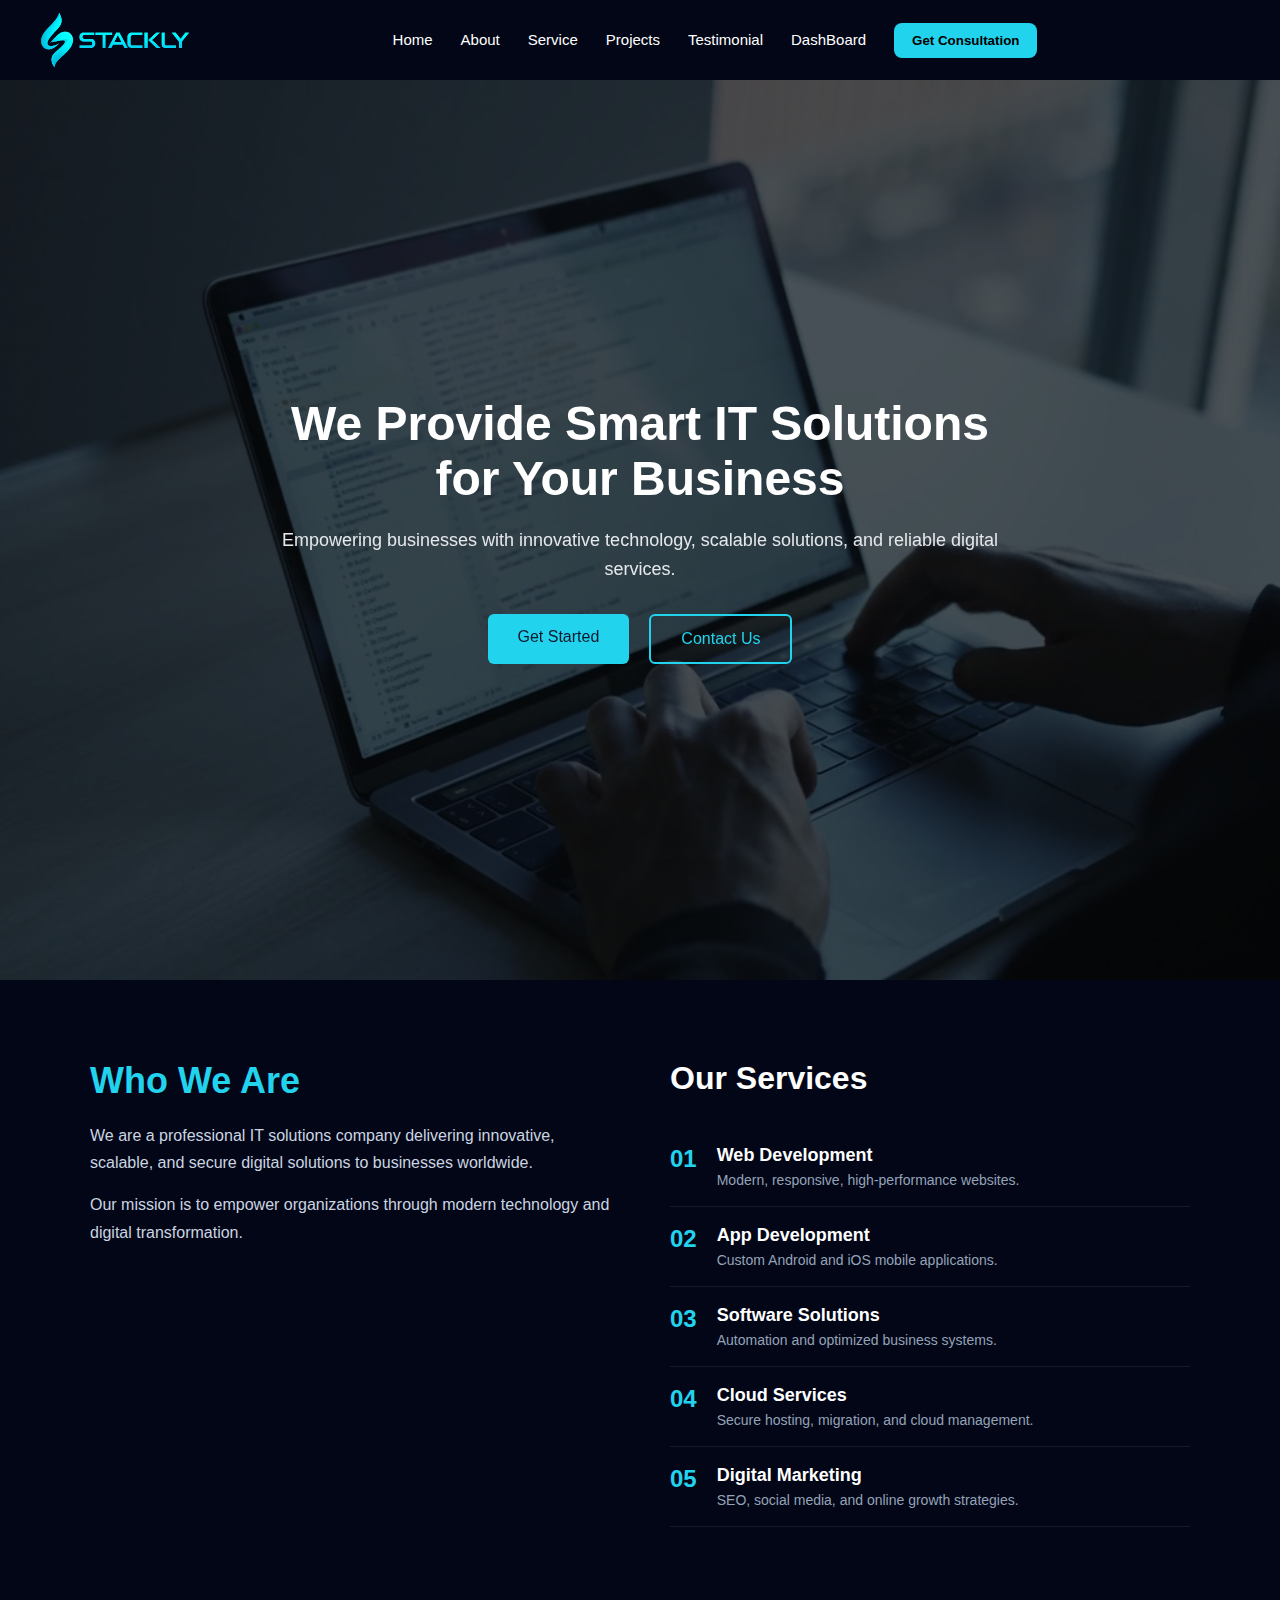
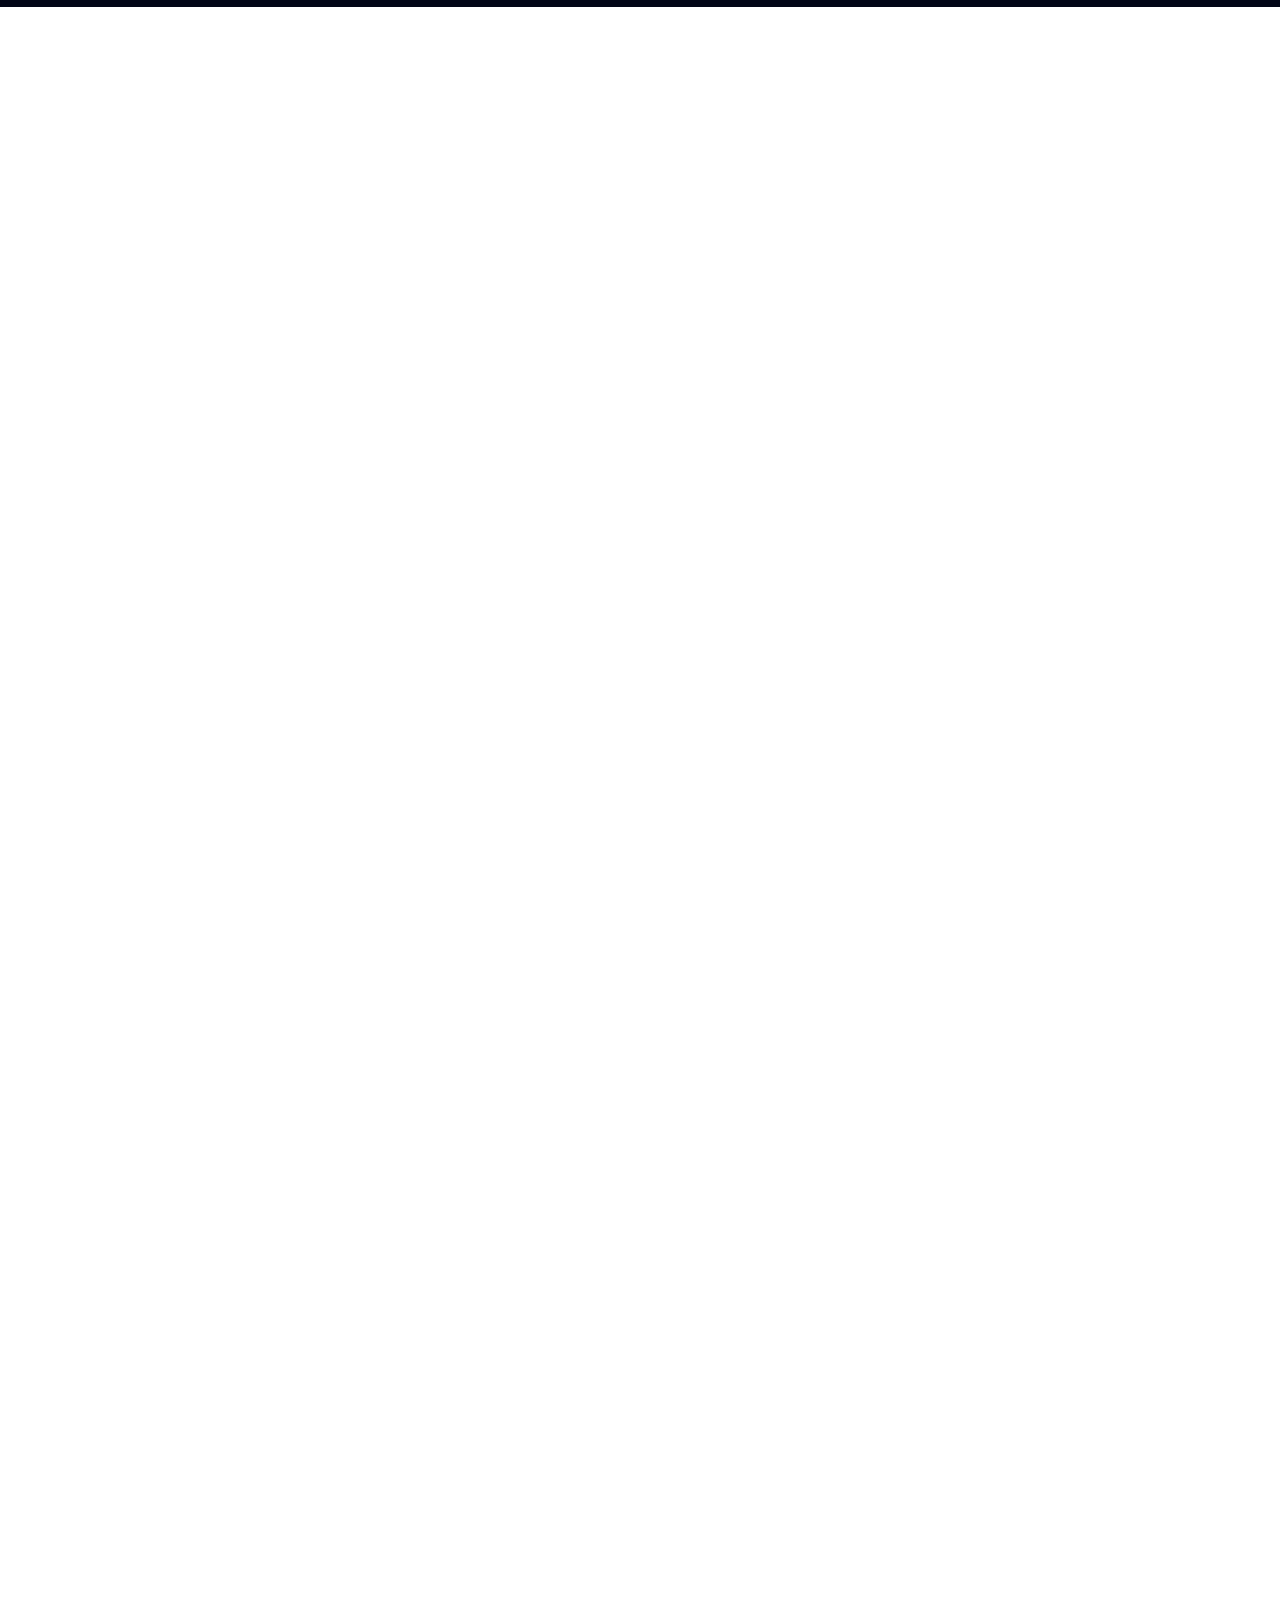
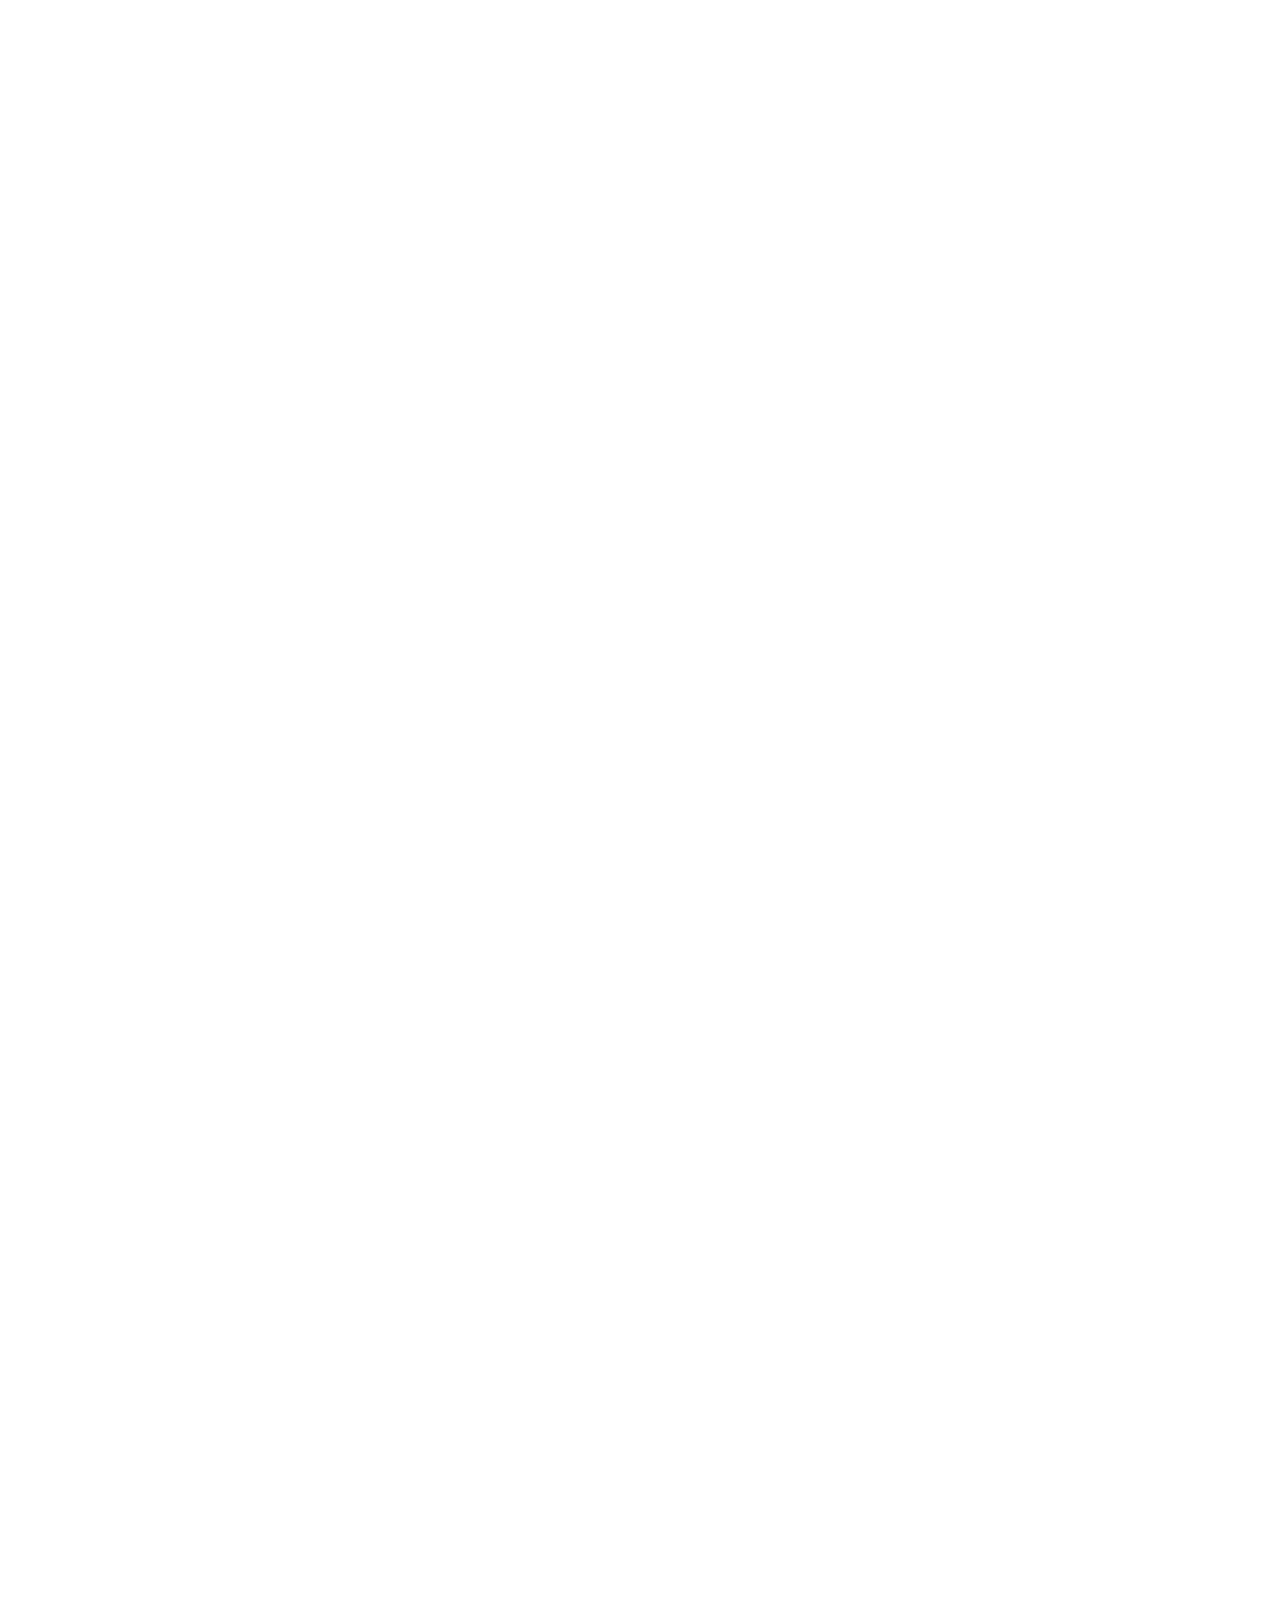
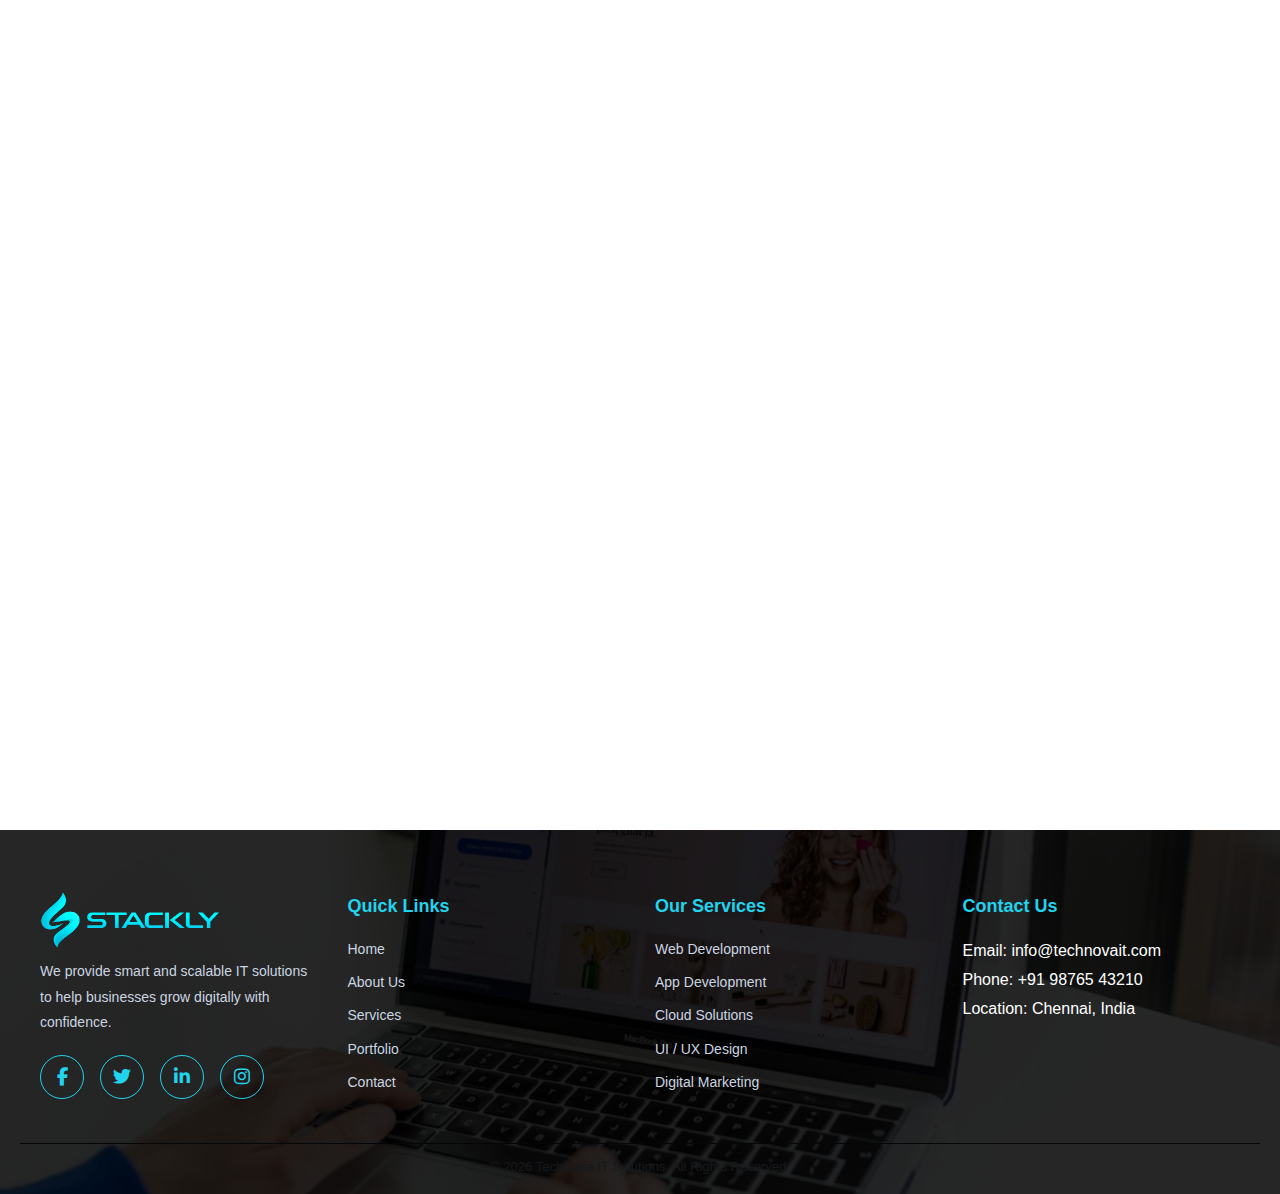
<file: index.html>
<!DOCTYPE html>
<html lang="en">

<head>
  <meta charset="UTF-8">
  <meta name="viewport" content="width=device-width, initial-scale=1.0">
  <title>IT Solutions</title>
  <link rel="stylesheet" href="./style.css">
  <link rel="stylesheet" href="https://cdnjs.cloudflare.com/ajax/libs/font-awesome/6.5.1/css/all.min.css">
  <!-- <link rel="stylesheet" href="https://cdnjs.cloudflare.com/ajax/libs/font-awesome/6.5.1/css/all.min.css"> -->


</head>

<body>

  <header class="navbar">
    <a class="nav-left" href="#">
      <img src="./stackly.webp" alt="Logo" class="logo">
    </a>

    <ul class="nav-links" id="navLinks">
      <li><a href="#">Home</a></li>
      <li><a href="./404.html">About</a></li>
      <li><a href="./404.html">Service</a></li>
      <li><a href="./404.html">Projects</a></li>
      <li><a href="./404.html">Testimonial</a></li>
      <li><a href="./404.html">DashBoard</a></li>
      <li class="mobile-btn">
        <button onclick="window.location.href='./404.html'" class="cta">Get Consultation</button>
      </li>
    </ul>

    <div class="nav-right">
      <!-- <button class="cta">Get Consultation</button> -->
      <div class="hamburger" id="hamburger">☰</div>
    </div>
  </header>









  <section class="hero zoom" style="overflow-x: hidden;">
    <video autoplay muted loop class="hero-video">
      <source src="./hero.mp4" type="video/mp4">
      Your browser does not support the video tag.
    </video>

    <div class="hero-overlay"></div>

    <div class="hero-content">
      <h1>We Provide Smart IT Solutions for Your Business</h1>
      <p>
        Empowering businesses with innovative technology, scalable solutions,
        and reliable digital services.
      </p>

      <div class="hero-buttons">
        <a href="./404.html" class="btn primary-btn">Get Started</a>
        <a href="./404.html" class="btn secondary-btn">Contact Us</a>
      </div>
    </div>
  </section>









  <section class="about-services-alt">
    <div class="container">

      <!-- LEFT : ABOUT -->
      <div class="about-left">
        <h2>Who We Are</h2>
        <p>
          We are a professional IT solutions company delivering innovative,
          scalable, and secure digital solutions to businesses worldwide.
        </p>
        <p>
          Our mission is to empower organizations through modern technology
          and digital transformation.
        </p>
      </div>

      <!-- RIGHT : SERVICES LIST -->
      <div class="services-right">
        <h2>Our Services</h2>

        <ul class="service-list">
          <li>
            <span>01</span>
            <div>
              <h4>Web Development</h4>
              <p>Modern, responsive, high-performance websites.</p>
            </div>
          </li>

          <li>
            <span>02</span>
            <div>
              <h4>App Development</h4>
              <p>Custom Android and iOS mobile applications.</p>
            </div>
          </li>

          <li>
            <span>03</span>
            <div>
              <h4>Software Solutions</h4>
              <p>Automation and optimized business systems.</p>
            </div>
          </li>

          <li>
            <span>04</span>
            <div>
              <h4>Cloud Services</h4>
              <p>Secure hosting, migration, and cloud management.</p>
            </div>
          </li>

          <li>
            <span>05</span>
            <div>
              <h4>Digital Marketing</h4>
              <p>SEO, social media, and online growth strategies.</p>
            </div>
          </li>
        </ul>
      </div>

    </div>
  </section>









  <section class="why-choose fade" style="overflow-x: hidden;">
    <div class="why-container">

      <!-- LEFT CONTENT -->
      <div class="why-content">
        <span class="section-tag">Why Us</span>
        <h2>Why Businesses Trust Us</h2>
        <p class="lead">
          We deliver secure, scalable, and future-ready IT solutions
          that help businesses grow with confidence.
        </p>

        <ul class="why-list">
          <li>Experienced engineers & architects</li>
          <li>Transparent project execution</li>
          <li>Security-first development approach</li>
          <li>Continuous support & optimization</li>
          <li>Flexible and cost-effective engagement models</li>
        </ul>
      </div>

      <!-- RIGHT VISUAL TIMELINE -->
      <div class="why-visual">

        <div class="why-step">
          <span>01</span>
          <p>Experience</p>
        </div>

        <div class="why-step">
          <span>02</span>
          <p>Delivery</p>
        </div>

        <div class="why-step">
          <span>03</span>
          <p>Security</p>
        </div>

        <div class="why-step">
          <span>04</span>
          <p>Support</p>
        </div>

        <div class="why-step">
          <span>05</span>
          <p>Value</p>
        </div>

      </div>

    </div>
  </section>






  <section class="solutions slide" style="overflow-x: hidden;">
    <!-- <section class="solutions rotate" style="overflow-x: hidden;"> -->
    <div class="solutions-container">

      <div class="solutions-header">
        <span class="section-tag">Our Expertise</span>
        <h2>Solutions That Drive Digital Success</h2>
        <p>
          We deliver reliable IT solutions designed to improve performance,
          security, and long-term business growth.
        </p>
      </div>

      <div class="solutions-grid">

        <div class="solution-item">
          <span class="solution-number">01</span>
          <h3>Custom IT Solutions</h3>
          <p>
            Tailor-made software and systems aligned with your business goals.
          </p>
        </div>

        <div class="solution-item">
          <span class="solution-number">02</span>
          <h3>Enterprise Systems</h3>
          <p>
            Scalable enterprise platforms with seamless integration capabilities.
          </p>
        </div>

        <div class="solution-item">
          <span class="solution-number">03</span>
          <h3>Startup Enablement</h3>
          <p>
            Helping startups turn innovative ideas into market-ready products.
          </p>
        </div>

        <div class="solution-item">
          <span class="solution-number">04</span>
          <h3>Automation & Optimization</h3>
          <p>
            Intelligent automation to improve efficiency and reduce operational costs.
          </p>
        </div>

      </div>

    </div>
  </section>





  <section class="tech-slider-section zoom" style="overflow-x: hidden;">
    <h2 class="tech-title">Technologies We Use</h2>

    <div class="tech-slider">
      <div class="tech-track">

        <!-- Frontend -->
        <div class="tech-item"><i class="fa-brands fa-html5 html"></i></div>
        <div class="tech-item"><i class="fa-brands fa-css3-alt css"></i></div>
        <div class="tech-item"><i class="fa-brands fa-js js"></i></div>
        <div class="tech-item"><i class="fa-brands fa-react react"></i></div>
        <div class="tech-item"><i class="fa-brands fa-angular angular"></i></div>

        <!-- Backend -->
        <div class="tech-item"><i class="fa-brands fa-node-js node"></i></div>
        <div class="tech-item"><i class="fa-brands fa-python python"></i></div>

        <!-- Database -->
        <div class="tech-item"><i class="fa-solid fa-database mysql"></i></div>
        <div class="tech-item"><i class="fa-brands fa-envira mongo"></i></div>

        <!-- Cloud -->
        <div class="tech-item"><i class="fa-brands fa-aws aws"></i></div>
        <div class="tech-item"><i class="fa-brands fa-microsoft azure"></i></div>

        <!-- Duplicate for smooth loop -->
        <div class="tech-item"><i class="fa-brands fa-html5 html"></i></div>
        <div class="tech-item"><i class="fa-brands fa-css3-alt css"></i></div>
        <div class="tech-item"><i class="fa-brands fa-js js"></i></div>
        <div class="tech-item"><i class="fa-brands fa-react react"></i></div>
        <div class="tech-item"><i class="fa-brands fa-angular angular"></i></div>

      </div>
    </div>

  </section>






  <section class="portfolio-section  slide">
    <div class="portfolio-container">

      <div class="portfolio-header">
        <span class="section-tag">Our Work</span>
        <h2>Portfolio & Case Studies</h2>
        <p>Real-world solutions built for different industries.</p>
      </div>

      <div class="portfolio-grid">

        <div class="portfolio-item">
          <img src="business.webp" alt="Business Website">
          <div class="portfolio-overlay">
            <h3>Smart Business Website</h3>
            <p>High-performance website designed for scalability.</p>
            <span>IT Services</span>
          </div>
        </div>

        <div class="portfolio-item">
          <img src="e commerce.webp" alt="E-Commerce Platform">
          <div class="portfolio-overlay">
            <h3>E-Commerce Platform</h3>
            <p>Secure online shopping with integrated payments.</p>
            <span>E-Commerce</span>
          </div>
        </div>

        <div class="portfolio-item">
          <img src="./healthcare.webp" alt="Healthcare System">
          <div class="portfolio-overlay">
            <h3>Healthcare Management</h3>
            <p>Digital patient & appointment management system.</p>
            <span>Healthcare</span>
          </div>
        </div>

      </div>
    </div>
  </section>







  <section class="blog-section zoom" style="overflow-x: hidden;">
  <!-- <section class="blog-section rotate" style="overflow-x: hidden;"> -->
    <div class="blog-container">

      <div class="blog-header">
        <span class="section-tag">Insights</span>
        <h2>Blog & Industry Updates</h2>
        <p>Latest technology trends, case studies & expert opinions.</p>
      </div>

      <div class="blog-layout">

        <!-- FEATURED BLOG -->
        <article class="blog-featured">
          <img src="AI.webp" alt="AI Trends">
          <div class="blog-overlay">
            <span class="blog-category">Technology</span>
            <h3>Top AI Trends Shaping 2026</h3>
            <p>How artificial intelligence is transforming modern businesses.</p>
            <a href="./404.html">Read Article →</a>
          </div>
        </article>

        <!-- SIDE BLOGS -->
        <div class="blog-side">

          <article class="blog-mini">
            <img src="cloud.webp" alt="Cloud Computing">
            <div class="blog-mini-text">
              <span>Industry Trends</span>
              <h4>Why Cloud Computing is the Future</h4>
              <a href="./404.html">Read →</a>
            </div>
          </article>

          <article class="blog-mini">
            <img src="dev.webp" alt="Web Development">
            <div class="blog-mini-text">
              <span>Development</span>
              <h4>Modern Web Development Practices</h4>
              <a href="./404.html">Read →</a>
            </div>
          </article>

        </div>
      </div>

    </div>
  </section>







  <section class="process fade">
    <div class="process-container">

      <div class="process-header">
        <h2>How We Work</h2>
        <p>A structured approach to deliver quality solutions</p>
      </div>

      <div class="process-steps">
        <div class="step">
          <span>01</span>
          <h4>Requirement Analysis</h4>
          <p>Understanding business goals and challenges.</p>
        </div>

        <div class="step">
          <span>02</span>
          <h4>Planning & Design</h4>
          <p>Creating scalable architecture and UI plans.</p>
        </div>

        <div class="step">
          <span>03</span>
          <h4>Development</h4>
          <p>Building secure and high-performance systems.</p>
        </div>

        <div class="step">
          <span>04</span>
          <h4>Testing & Launch</h4>
          <p>Ensuring quality before final deployment.</p>
        </div>
      </div>

    </div>
  </section>


  <section class="stats-pro zoom" style="overflow-x: hidden;">
    <div class="stats-pro-container">

      <!-- LEFT -->
      <div class="stats-text">
        <span class="section-tag">Our Impact</span>
        <h2>Measurable Results That Matter</h2>
        <p>
          We focus on delivering tangible outcomes that help businesses
          scale faster and operate smarter.
        </p>
      </div>

      <!-- RIGHT -->
      <div class="stats-rings">

        <div class="ring-box" style="--percent:90;">
          <svg>
            <circle cx="60" cy="60" r="52"></circle>
            <circle cx="60" cy="60" r="52"></circle>
          </svg>
          <h3>90%</h3>
          <span>Success Rate</span>
        </div>

        <div class="ring-box" style="--percent:75;">
          <svg>
            <circle cx="60" cy="60" r="52"></circle>
            <circle cx="60" cy="60" r="52"></circle>
          </svg>
          <h3>250+</h3>
          <span>Projects</span>
        </div>

        <div class="ring-box" style="--percent:85;">
          <svg>
            <circle cx="60" cy="60" r="52"></circle>
            <circle cx="60" cy="60" r="52"></circle>
          </svg>
          <h3>120+</h3>
          <span>Clients</span>
        </div>

      </div>

    </div>
  </section>





  <section class="cta-section slide">
    <div class="cta-container">
      <h2>Ready to Boost Your Business?</h2>
      <p>Join thousands of businesses that grow faster with our solutions. Start today and see the difference!</p>
      <div class="cta-buttons">
        <a href="./404.html" class="btn-primary">Get Started</a>
        <a href="./404.html" class="btn-secondary">Learn More</a>
      </div>
    </div>
    <!-- Background circles -->
    <div class="circle circle1"></div>
    <div class="circle circle2"></div>
  </section>





  <!-- <section class="box fade">Fade Section</section>
<section class="box rotate">Rotate Section</section> -->





  <footer class="footer">
    <div class="footer-container">

      <div class="footer-box">
        <a href="#">
          <img src="./stackly.webp" alt="stackly" width="180" height="60">
        </a>

        <p class="footer-text">
          We provide smart and scalable IT solutions to help businesses grow
          digitally with confidence.
        </p>

        <div class="social-icons">
          <a href="./404.html" class="social-icon"><i class="fab fa-facebook-f"></i></a>
          <a href="./404.html" class="social-icon"><i class="fab fa-twitter"></i></a>
          <a href="./404.html" class="social-icon"><i class="fab fa-linkedin-in"></i></a>
          <a href="./404.html" class="social-icon"><i class="fab fa-instagram"></i></a>
        </div>
      </div>


      <div class="footer-box">
        <h3 class="footer-title">Quick Links</h3>
        <ul class="footer-list">
          <li><a href="#">Home</a></li>
          <li><a href="./404.html">About Us</a></li>
          <li><a href="./404.html">Services</a></li>
          <li><a href="./404.html">Portfolio</a></li>
          <li><a href="./404.html">Contact</a></li>
        </ul>
      </div>

      <div class="footer-box">
        <h3 class="footer-title">Our Services</h3>
        <ul class="footer-list">
          <li><a href="./404.html">Web Development</a></li>
          <li><a href="./404.html">App Development</a></li>
          <li><a href="./404.html">Cloud Solutions</a></li>
          <li><a href="./404.html">UI / UX Design</a></li>
          <li><a href="./404.html">Digital Marketing</a></li>
        </ul>
      </div>

      <div class="footer-box">
        <h3 class="footer-title">Contact Us</h3>
        <p>Email: info@technovait.com</p>
        <p>Phone: +91 98765 43210</p>
        <p>Location: Chennai, India</p>
      </div>

    </div>

    <div class="footer-bottom">
      <p>© 2026 TechNova IT Solutions. All Rights Reserved.</p>
    </div>
  </footer>






  <script src="./script.js"></script>
</body>

</html>
</file>
<file: style.css>
/* ===== GLOBAL ===== */
* {
  margin: 0;
  padding: 0;
  box-sizing: border-box;
  font-family: Arial, sans-serif;
}

body {
  background: #fff;
  overflow-x: hidden; /* prevent horizontal scroll */

}

/* Lock entire page when menu is open */
body.menu-open {
  height: 100vh;
  overflow: hidden;
}

section{
  overflow-x: hidden;
}

/* ===== NAVBAR ===== */
.navbar {
  display: flex;
  align-items: center;
  justify-content: space-between;
  padding: 10px 40px;
  background: linear-gradient(90deg, #020617, #020617, #020617);
  color: #fff;
  position: relative;
  z-index: 1000; /* keep nav above everything */
}

/* LEFT */
.nav-left {
  display: flex;
  align-items: center;
  gap: 10px;
}

.logo {
  width: 150px;
  height: 60px;
}

.brand {
  font-size: 18px;
  font-weight: 600;
}

/* CENTER LINKS */
.nav-links {
  list-style: none;
  display: flex;
  gap: 28px;
  justify-content: center;
  align-items: center;
}

.nav-links li a {
  color: #fff;
  text-decoration: none;
  font-size: 15px;
}

.nav-links li a:hover {
  color: #38bdf8;
}

/* RIGHT */
.nav-right {
  display: flex;
  align-items: center;
  gap: 18px;
}

.cta {
  background: #22d3ee;
  border: none;
  padding: 10px 18px;
  border-radius: 8px;
  font-weight: 600;
  cursor: pointer;
}

/* Hamburger */
.hamburger {
  display: none;
  font-size: 26px;
  cursor: pointer;
  z-index: 1001; /* make sure it's above mobile nav */
  position: relative; /* needed for z-index */
}

/* ===== MOBILE NAV ===== */
@media (max-width: 768px) {

  /* FIX NAVBAR */
  .navbar {
    position: fixed;
    top: 0;
    left: 0;
    width: 100%;
    height: 70px;
    z-index: 1001;
  }

  /* MOBILE MENU */
  .nav-links {
    position: fixed;
    top: 70px; /* below navbar */
    left: 0;
    width: 100%;
    height: calc(100vh - 70px);
    background: #020617;

    display: none;
    flex-direction: column;
    align-items: center;
    justify-content: center;

    gap: 26px;
    z-index: 1000;
  }

  .nav-links.active {
    display: flex;
  }

  /* REMOVE NEGATIVE MARGINS */
  .nav-links li a,
  .nav-links .mobile-btn {
    margin-left: 0;
    font-size: 18px;
  }

  /* HAMBURGER */
  .hamburger {
    display: block;
    position: relative;
    z-index: 1002;
  }

  .nav-right .cta {
    display: none;
  }
}











/* DIFFERENT ANIMATION FOR EACH SECTION */

.fade {
  opacity: 0;
  transition: opacity 0.8s ease;
}
.fade.show {
  opacity: 1;
}



.slide {
  opacity: 0;
  transform: translateY(40px);
  transition: all 0.8s ease;
}
.slide.show {
  opacity: 1;
  transform: translateY(0);
}



.zoom {
  opacity: 0;
  transform: scale(0.8);
  transition: all 0.8s ease;
}
.zoom.show {
  opacity: 1;
  transform: scale(1);
}



.rotate {
  opacity: 0;
  transform: rotate(-15deg);
  transition: all 0.8s ease;
}
.rotate.show {
  opacity: 1;
  transform: rotate(0);
}











.hero {
  position: relative;
  height: 100vh;
  overflow: hidden;
  display: flex;
  align-items: center;
  justify-content: center;
}

.hero-video {
  position: absolute;
  top: 0;
  left: 0;
  width: 100%;
  height: 100%;
  object-fit: cover;
  z-index: -2;
}

.hero-overlay {
  position: absolute;
  top: 0;
  left: 0;
  width: 100%;
  height: 100%;
  background: rgba(0, 0, 0, 0.6);
  z-index: -1;
}

.hero-content {
  text-align: center;
  color: #ffffff;
  max-width: 800px;
  padding: 20px;
}

.hero-content h1 {
  font-size: 48px;
  margin-bottom: 20px;
}

.hero-content p {
  font-size: 18px;
  line-height: 1.6;
  margin-bottom: 30px;
  color: #e5e7eb;
}

.hero-buttons {
  display: flex;
  gap: 20px;
  justify-content: center;
}

.btn {
  text-decoration: none;
  padding: 14px 30px;
  font-size: 16px;
  border-radius: 6px;
  transition: 0.3s ease;
}

.primary-btn {
  background-color: #22d3ee;
  color: #0f172a;
}

.primary-btn:hover {
  background-color: #06b6d4;
}

.secondary-btn {
  border: 2px solid #22d3ee;
  color: #22d3ee;
}

.secondary-btn:hover {
  background-color: #22d3ee;
  color: #0f172a;
}

@media (max-width: 768px) {
  .hero-content h1 {
    font-size: 32px;
  }

  .hero-content p {
    font-size: 16px;
  }

  .hero-buttons {
    flex-direction: column;
  }
}










.about-services-alt {
  background-color: #020617;
  padding: 80px 20px;
  color: #ffffff;
}

.container {
  max-width: 1100px;
  margin: auto;
  display: flex;
  gap: 60px;
}

/* ABOUT */
.about-left {
  flex: 1;
}

.about-left h2 {
  font-size: 36px;
  color: rgb(34, 211, 238);
  margin-bottom: 20px;
}

.about-left p {
  font-size: 16px;
  line-height: 1.7;
  color: #cbd5e1;
  margin-bottom: 15px;
}

/* SERVICES */
.services-right {
  flex: 1;
}

.services-right h2 {
  font-size: 32px;
  margin-bottom: 30px;
}

.service-list {
  list-style: none;
  padding: 0;
}

.service-list li {
  display: flex;
  gap: 20px;
  padding: 18px 0;
  border-bottom: 1px solid rgba(255, 255, 255, 0.08);
  transition: transform 0.3s ease;
}

.service-list li:hover {
  transform: translateX(8px);
}

.service-list span {
  font-size: 24px;
  font-weight: bold;
  color: rgb(34, 211, 238);
}

.service-list h4 {
  font-size: 18px;
  margin-bottom: 6px;
}

.service-list p {
  font-size: 14px;
  color: #94a3b8;
}

/* 768px Media Query */
@media (max-width: 768px) {
  .container {
    flex-direction: column;
    gap: 40px;
  }

  .about-left h2,
  .services-right h2 {
    font-size: 28px;
  }

  .service-list li {
    transform: none;
  }
}









.why-choose {
  padding: 90px 20px;
  background: rgb(2, 6, 23);
  color: #e5e7eb;
}

/* CONTAINER */
.why-container {
  max-width: 1200px;
  margin: auto;
  display: grid;
  grid-template-columns: 1.2fr 1fr;
  gap: 60px;
  align-items: center;
}

/* LEFT CONTENT */
.section-tag {
  font-size: 0.75rem;
  letter-spacing: 2px;
  text-transform: uppercase;
  color: rgb(0, 230, 118);
}

.why-content h2 {
  font-size: 2.6rem;
  margin: 12px 0 15px;
}

.lead {
  color: #b3b7c3;
  line-height: 1.7;
  margin-bottom: 30px;
}

/* LIST */
.why-list {
  list-style: none;
}

.why-list li {
  position: relative;
  padding-left: 28px;
  margin-bottom: 16px;
  animation: fadeLeft 0.8s ease both;
}

.why-list li::before {
  content: "✔";
  position: absolute;
  left: 0;
  color: rgb(0, 230, 118);
  font-weight: bold;
}

/* STAGGER */
.why-list li:nth-child(1) { animation-delay: 0.1s; }
.why-list li:nth-child(2) { animation-delay: 0.2s; }
.why-list li:nth-child(3) { animation-delay: 0.3s; }
.why-list li:nth-child(4) { animation-delay: 0.4s; }
.why-list li:nth-child(5) { animation-delay: 0.5s; }

/* RIGHT VISUAL */
.why-visual {
  position: relative;
  display: flex;
  flex-direction: column;
  gap: 28px;
}

.why-visual::before {
  content: "";
  position: absolute;
  left: 26px;
  top: 0;
  width: 2px;
  height: 100%;
  background: rgba(0, 230, 118, 0.25);
}

/* STEP */
.why-step {
  display: flex;
  align-items: center;
  gap: 20px;
  position: relative;
  animation: fadeUp 0.8s ease both;
}

.why-step span {
  width: 52px;
  height: 52px;
  border-radius: 50%;
  background: rgba(0, 230, 118, 0.15);
  color: rgb(0, 230, 118);
  display: flex;
  align-items: center;
  justify-content: center;
  font-weight: 600;
  position: relative;
  animation: pulse 2s infinite;
}

.why-step p {
  font-size: 1.1rem;
}

/* STAGGER */
.why-step:nth-child(1) { animation-delay: 0.1s; }
.why-step:nth-child(2) { animation-delay: 0.25s; }
.why-step:nth-child(3) { animation-delay: 0.4s; }
.why-step:nth-child(4) { animation-delay: 0.55s; }
.why-step:nth-child(5) { animation-delay: 0.7s; }

/* ANIMATIONS */
@keyframes fadeLeft {
  from { transform: translateX(-30px); }
  to { transform: translateX(0); }
}

@keyframes fadeUp {
  from { transform: translateY(30px); }
  to { transform: translateY(0); }
}

@keyframes pulse {
  0% { box-shadow: 0 0 0 0 rgba(0,230,118,0.6); }
  70% { box-shadow: 0 0 0 14px rgba(0,230,118,0); }
  100% { box-shadow: 0 0 0 0 rgba(0,230,118,0); }
}

/* RESPONSIVE 768px */
@media (max-width: 768px) {
  .why-container {
    grid-template-columns: 1fr;
    gap: 50px;
  }

  .why-visual::before {
    left: 25px;
  }

  .why-content h2 {
    font-size: 2.1rem;
  }
}













.solutions {
  padding: 90px 20px;
  background: rgb(2, 6, 23);
  color: #e5e7eb;
}

/* CONTAINER */
.solutions-container {
  max-width: 1200px;
  margin: auto;
}

/* HEADER */
.solutions-header {
  max-width: 650px;
  margin-bottom: 70px;
}

.section-tag {
  display: inline-block;
  font-size: 0.75rem;
  letter-spacing: 2px;
  text-transform: uppercase;
  color: rgb(0, 230, 118);
  margin-bottom: 12px;
}

.solutions-header h2 {
  font-size: 2.6rem;
  margin-bottom: 15px;
  line-height: 1.2;
}

.solutions-header p {
  color: #b3b7c3;
  line-height: 1.7;
}

/* GRID */
.solutions-grid {
  display: grid;
  grid-template-columns: repeat(4, 1fr);
  gap: 40px;
}

/* ITEM */
.solution-item {
  position: relative;
  padding-left: 35px;
  animation: fadeUp 0.8s ease both;
}

.solution-item:nth-child(1) { animation-delay: 0.1s; }
.solution-item:nth-child(2) { animation-delay: 0.25s; }
.solution-item:nth-child(3) { animation-delay: 0.4s; }
.solution-item:nth-child(4) { animation-delay: 0.55s; }

.solution-number {
  position: absolute;
  left: 0;
  top: 0;
  font-size: 1.2rem;
  font-weight: 600;
  color: rgb(0, 230, 118);
}

.solution-item h3 {
  font-size: 1.2rem;
  margin-bottom: 10px;
}

.solution-item p {
  font-size: 0.95rem;
  color: #c5c8d3;
  line-height: 1.6;
}

/* HOVER EFFECT */
.solution-item::after {
  content: "";
  position: absolute;
  left: 0;
  bottom: -8px;
  width: 0;
  height: 2px;
  background: rgb(0, 230, 118);
  transition: width 0.3s ease;
}

.solution-item:hover::after {
  width: 40px;
}

/* ANIMATION */
@keyframes fadeUp {
  from {
    transform: translateY(30px);
  }
  to {
    transform: translateY(0);
  }
}

/* RESPONSIVE 768px */
@media (max-width: 768px) {
  .solutions-grid {
    grid-template-columns: repeat(2, 1fr);
    gap: 30px;
  }

  .solutions-header h2 {
    font-size: 2.1rem;
  }
}

/* MOBILE */
@media (max-width: 480px) {
  .solutions-grid {
    grid-template-columns: 1fr;
  }
}










/* ===== Section ===== */
.tech-slider-section {
  padding: 60px 0;
  background: #fff;
  overflow: hidden;
}

/* ===== Title ===== */
.tech-title {
  text-align: center;
  margin-bottom: 40px;
  font-size: 32px;
  font-weight: 700;
}

/* ===== Slider Wrapper ===== */
.tech-slider {
  width: 100%;
  overflow: hidden;
}

/* ===== Moving Track ===== */
.tech-track {
  display: flex;
  gap: 40px;
  width: max-content;
  animation: techSlide 20s linear infinite;
}

/* ===== Each Icon ===== */
.tech-item {
  min-width: 120px;
  display: flex;
  align-items: center;
  justify-content: center;
}

/* ===== Icon Size ===== */
.tech-item i {
  font-size: 60px;
  transition: transform 0.3s ease;
}

/* ===== Hover Effect ===== */
.tech-item i:hover {
  transform: scale(1.2);
}

/* ===== Continuous Animation ===== */
@keyframes techSlide {
  0% {
    transform: translateX(0);
  }
  100% {
    transform: translateX(-50%);
  }
}


/* 768px Media Query */
@media (max-width: 768px) {
  .tech-title {
    font-size: 28px;
  }

  .tech-track {
    gap: 35px;
    animation-duration: 22s;
  }

  .tech-item {
    min-width: 90px;
  }

  .tech-item img {
    width: 60px;
  }
}














.portfolio-section {
  padding: 90px 20px;
  background: #f7f9fb;
}

/* CONTAINER */
.portfolio-container {
  max-width: 1200px;
  margin: auto;
}

/* HEADER */
.portfolio-header {
  text-align: center;
  margin-bottom: 60px;
}

.section-tag {
  font-size: 0.75rem;
  letter-spacing: 2px;
  text-transform: uppercase;
  color: rgb(0, 230, 118);
}

.portfolio-header h2 {
  font-size: 2.6rem;
  margin: 10px 0;
  color: #0a0f0d;
}

.portfolio-header p {
  color: #555;
}

/* GRID */
.portfolio-grid {
  display: grid;
  grid-template-columns: repeat(3, 1fr);
  gap: 35px;
}

/* ITEM */
.portfolio-item {
  position: relative;
  overflow: hidden;
  border-radius: 20px;
  cursor: pointer;
  animation: fadeUp 0.9s ease both;
}

.portfolio-item:nth-child(1) { animation-delay: 0.1s; }
.portfolio-item:nth-child(2) { animation-delay: 0.3s; }
.portfolio-item:nth-child(3) { animation-delay: 0.5s; }

/* IMAGE */
.portfolio-item img {
  width: 100%;
  height: 100%;
  object-fit: cover;
  transition: transform 0.6s ease;
}

.portfolio-item:hover img {
  transform: scale(1.12);
}

/* OVERLAY */
.portfolio-overlay {
  position: absolute;
  inset: 0;
  background: linear-gradient(
    to top,
    rgba(2, 6, 23, 0.95),
    rgba(2, 6, 23, 0.3)
  );
  display: flex;
  flex-direction: column;
  justify-content: flex-end;
  padding: 25px;
  color: #fff;
  transform: translateY(100%);
  transition: transform 0.5s ease;
}

.portfolio-item:hover .portfolio-overlay {
  transform: translateY(0);
}

/* CONTENT */
.portfolio-overlay h3 {
  font-size: 1.3rem;
  margin-bottom: 8px;
}

.portfolio-overlay p {
  font-size: 0.95rem;
  margin-bottom: 10px;
  color: #d1d5db;
}

.portfolio-overlay span {
  font-size: 0.8rem;
  color: rgb(0, 230, 118);
  font-weight: 500;
}

/* ANIMATION */
@keyframes fadeUp {
  from {
    transform: translateY(30px);
  }
  to {
    transform: translateY(0);
  }
}

/* RESPONSIVE 768px */
@media (max-width: 768px) {
  .portfolio-grid {
    grid-template-columns: repeat(2, 1fr);
  }

  .portfolio-header h2 {
    font-size: 2.1rem;
  }
}

/* MOBILE */
@media (max-width: 480px) {
  .portfolio-grid {
    grid-template-columns: 1fr;
  }
}











.blog-section {
  padding: 90px 20px;
  background: #f7f9fb;
}

/* CONTAINER */
.blog-container {
  max-width: 1200px;
  margin: auto;
}

/* HEADER */
.blog-header {
  text-align: center;
  margin-bottom: 60px;
}

.section-tag {
  font-size: 0.75rem;
  letter-spacing: 2px;
  text-transform: uppercase;
  color: rgb(0, 230, 118);
}

.blog-header h2 {
  font-size: 2.6rem;
  margin: 10px 0;
  color: rgb(2, 6, 23);
}

.blog-header p {
  color: #555;
}

/* LAYOUT */
.blog-layout {
  display: grid;
  grid-template-columns: 1.4fr 1fr;
  gap: 40px;
}

/* FEATURED BLOG */
.blog-featured {
  position: relative;
  overflow: hidden;
  border-radius: 20px;
  animation: slideLeft 0.9s ease both;
}

.blog-featured img {
  width: 100%;
  height: 100%;
  object-fit: cover;
  transition: transform 0.7s ease;
}

.blog-featured:hover img {
  transform: scale(1.1);
}

/* OVERLAY */
.blog-overlay {
  position: absolute;
  inset: 0;
  background: linear-gradient(
    to top,
    rgba(2, 6, 23, 0.95),
    rgba(2, 6, 23, 0.3)
  );
  display: flex;
  flex-direction: column;
  justify-content: flex-end;
  padding: 30px;
  color: #fff;
  transform: translateY(100%);
  transition: transform 0.5s ease;
}

.blog-featured:hover .blog-overlay {
  transform: translateY(0);
}

/* SIDE BLOGS */
.blog-side {
  display: flex;
  flex-direction: column;
  gap: 30px;
}

.blog-mini {
  display: flex;
  gap: 20px;
  background: #fff;
  border-radius: 15px;
  overflow: hidden;
  animation: fadeUp 0.9s ease both;
}

.blog-mini:nth-child(1) { animation-delay: 0.2s; }
.blog-mini:nth-child(2) { animation-delay: 0.4s; }

.blog-mini img {
  width: 40%;
  object-fit: cover;
}

.blog-mini-text {
  padding: 18px;
}

.blog-mini-text span {
  font-size: 0.75rem;
  color: rgb(0, 230, 118);
}

.blog-mini-text h4 {
  margin: 8px 0;
  font-size: 1rem;
  color: rgb(2, 6, 23);
}

.blog-mini-text a,
.blog-overlay a {
  text-decoration: none;
  font-weight: 500;
  color: rgb(0, 230, 118);
}

/* ANIMATIONS */
@keyframes slideLeft {
  from { transform: translateX(-40px); }
  to { transform: translateX(0); }
}

@keyframes fadeUp {
  from { transform: translateY(30px); }
  to { transform: translateY(0); }
}

/* RESPONSIVE 768px */
@media (max-width: 768px) {
  .blog-layout {
    grid-template-columns: 1fr;
  }

  .blog-header h2 {
    font-size: 2.1rem;
  }

  .blog-mini {
    flex-direction: column;
  }

  .blog-mini img {
    width: 100%;
    height: 180px;
  }
}









.process {
  padding: 90px 20px;
  background: #f7f9fb;
}

.process-container {
  max-width: 1200px;
  margin: auto;
}

.process-header {
  text-align: center;
  margin-bottom: 60px;
}

.process-header h2 {
  font-size: 2.6rem;
  color: rgb(2, 6, 23);
}

.process-header p {
  color: #555;
}

.process-steps {
  display: grid;
  grid-template-columns: repeat(4, 1fr);
  gap: 30px;
}

.step {
  padding: 30px;
  border-left: 4px solid rgb(0, 230, 118);
  background: #fff;
  animation: fadeUp 0.8s ease both;
}

.step span {
  color: rgb(0, 230, 118);
  font-weight: 600;
}

.step h4 {
  margin: 10px 0;
}

/* Responsive */
@media (max-width: 768px) {
  .process-steps {
    grid-template-columns: 1fr;
  }
}









.stats-pro {
  padding: 100px 20px;
  background: linear-gradient(
    135deg,
    rgb(2, 6, 23),
    #0f172a
  );
  color: #e5e7eb;
}

.stats-pro-container {
  max-width: 1200px;
  margin: auto;
  display: grid;
  grid-template-columns: 1.2fr 1fr;
  gap: 60px;
  align-items: center;
}

/* LEFT */
.stats-text .section-tag {
  color: rgb(0, 230, 118);
  letter-spacing: 2px;
  font-size: 0.75rem;
}

.stats-text h2 {
  font-size: 2.6rem;
  margin: 15px 0;
}

.stats-text p {
  color: #b3b7c3;
  line-height: 1.7;
}

/* RIGHT */
.stats-rings {
  display: flex;
  gap: 35px;
  justify-content: center;
}

/* RING */
.ring-box {
  position: relative;
  width: 120px;
  height: 150px;
  text-align: center;
  animation: floatUp 1s ease both;
}

.ring-box:nth-child(1) { animation-delay: 0.1s; }
.ring-box:nth-child(2) { animation-delay: 0.3s; }
.ring-box:nth-child(3) { animation-delay: 0.5s; }

.ring-box svg {
  width: 120px;
  height: 120px;
  transform: rotate(-90deg);
}

.ring-box circle {
  fill: none;
  stroke-width: 10;
  stroke-linecap: round;
}

.ring-box circle:first-child {
  stroke: #1e293b;
}

.ring-box circle:last-child {
  stroke: rgb(0, 230, 118);
  stroke-dasharray: 326;
  stroke-dashoffset: calc(326 - (326 * var(--percent)) / 100);
  animation: ringFill 1.5s ease forwards;
}

.ring-box h3 {
  position: absolute;
  top: 42px;
  left: 50%;
  transform: translateX(-50%);
  font-size: 1.4rem;
  color: #fff;
}

.ring-box span {
  display: block;
  margin-top: 8px;
  color: #b3b7c3;
}

/* ANIMATIONS */
@keyframes ringFill {
  from {
    stroke-dashoffset: 326;
  }
}

@keyframes floatUp {
  from {
    transform: translateY(40px);
    opacity: 0;
  }
  to {
    transform: translateY(0);
    opacity: 1;
  }
}

/* RESPONSIVE 768px */
@media (max-width: 768px) {
  .stats-pro-container {
    grid-template-columns: 1fr;
    text-align: center;
  }

  .stats-rings {
    flex-wrap: wrap;
  }
}









/* CTA Section */
.cta-section {
  position: relative;
  overflow: hidden;
  padding: 80px 20px;
  text-align: center;
  /* background: linear-gradient(135deg, #1d4ed8, #6366f1); */
  color: rgb(13, 21, 39);
}

/* Container */
.cta-container {
  position: relative;
  z-index: 2;
  max-width: 800px;
  margin: 0 auto;
  animation: fadeUp 1s ease forwards;
}

.cta-container h2 {
  font-size: 2.5rem;
  margin-bottom: 20px;
  animation: slideUp 1s ease forwards;
}

.cta-container p {
  font-size: 1.2rem;
  margin-bottom: 30px;
  color:rgb(13, 21, 39);
  animation: slideUp 1s ease forwards;
  animation-delay: 0.2s;
}

.cta-buttons {
  display: flex;
  justify-content: center;
  gap: 20px;
  flex-wrap: wrap;
  animation: slideUp 1s ease forwards;
  animation-delay: 0.4s;
}

/* Buttons */
.btn-primary {
  padding: 15px 35px;
  background: rgb(13, 21, 39);
  color: wheat;
  border-radius: 50px;
  font-weight: 600;
  text-decoration: none;
  transition: 0.3s;
}

.btn-primary:hover {
  transform: scale(1.05);
  box-shadow: 0 10px 20px rgba(0,0,0,0.2);
}

.btn-secondary {
  padding: 15px 35px;
  border: 2px solid rgb(13, 21, 39);
  color: rgb(13, 21, 39);
  border-radius: 50px;
  font-weight: 600;
  text-decoration: none;
  transition: 0.3s;
}

.btn-secondary:hover {
  background: rgb(13, 21, 39);
  color:white;
  transform: scale(1.05);
}

/* Background Circles */
.circle {
  position: absolute;
  border-radius: 50%;
  background: rgba(255, 255, 255, 0.1);
  animation: pulse 8s ease-in-out infinite;
}

.circle1 {
  width: 300px;
  height: 300px;
  top: -50px;
  left: -50px;
}

.circle2 {
  width: 200px;
  height: 200px;
  bottom: -50px;
  right: -50px;
  animation-duration: 10s;
}

/* Animations */
@keyframes pulse {
  0%, 100% { transform: scale(1); opacity: 0.1; }
  50% { transform: scale(1.5); opacity: 0.15; }
}

@keyframes slideUp {
  0% { transform: translateY(20px); opacity: 0; }
  100% { transform: translateY(0); opacity: 1; }
}

@keyframes fadeUp {
  0% { opacity: 0; }
  100% { opacity: 1; }
}

/* Responsive 768px */
@media (max-width: 768px) {
  .cta-container h2 {
    font-size: 2rem;
  }

  .cta-container p {
    font-size: 1rem;
  }

  .cta-buttons {
    flex-direction: column;
    gap: 15px;
  }
}








.footer {
  position: relative;
  background-image: url('./business.webp'); /* your image path */
  background-size: cover;
  background-position: center;
  color: #ffffff;
  padding: 60px 20px 20px;
  overflow: hidden;
}

.footer::before {
  content: "";
  position: absolute;
  top: 0;
  left: 0;
  width: 100%;
  height: 100%;
  background-color: rgba(0, 0, 0, 0.85); /* dark overlay */
  z-index: 1;
}

.footer-container {
  display: grid;
  grid-template-columns: repeat(auto-fit, minmax(220px, 1fr));
  gap: 30px;
  max-width: 1200px;
  margin: auto;
  position: relative;
  z-index: 2; /* above overlay */
}

/* Footer content styles remain the same */
.footer-box { line-height: 1.8; }
.social-icons {
  display: flex;
  gap: 16px;
  margin-top: 20px;
}

/* ICON BASE */
.social-icon {
  position: relative;
  width: 44px;
  height: 44px;
  border-radius: 50%;
  display: flex;
  align-items: center;
  justify-content: center;
  color: rgb(34, 211, 238);
  border: 1.5px solid rgb(34, 211, 238);
  font-size: 18px;
  text-decoration: none;
  overflow: hidden;
  transition: background 0.3s ease, color 0.3s ease;
}

/* ICON HOVER */
.social-icon:hover {
  background: rgb(34, 211, 238);
  color: #000;
}

/* SOUND WAVE EFFECT */
.social-icon::before {
  content: "";
  position: absolute;
  width: 100%;
  height: 100%;
  border-radius: 50%;
  background: rgba(34, 211, 238, 0.4);
  transform: scale(0);
  opacity: 0;
}

/* WAVE ANIMATION */
.social-icon:hover::before {
  animation: wave 0.8s ease-out;
}

@keyframes wave {
  0% {
    transform: scale(0.3);
    opacity: 0.8;
  }
  100% {
    transform: scale(1.6);
    opacity: 0;
  }
}

.footer-title { font-size: 18px; margin-bottom: 15px; color: rgb(34, 211, 238); }
.footer-text { font-size: 14px; color: #cbd5e1; }
.footer-list { list-style: none; padding: 0; }
.footer-list li { margin-bottom: 8px; font-size: 14px; color: #cbd5e1; }
.footer-list a { text-decoration: none; color: #cbd5e1; transition: color 0.3s; }
.footer-list a:hover { color: rgb(34, 211, 238); }
.footer-bottom { text-align: center; margin-top: 40px; border-top: 1px solid #1e293b; padding-top: 15px; font-size: 13px; color: #94a3b8; }
@media (max-width: 768px) {

  .social-icons {
    justify-content: center;
    gap: 12px;
    margin-top: 16px;
  }

  .social-icon {
    width: 40px;
    height: 40px;
    font-size: 16px;
    border-width: 1.2px;
  }

  /* .bx{
    margin-left: 100px;
  } */

}
</file>
